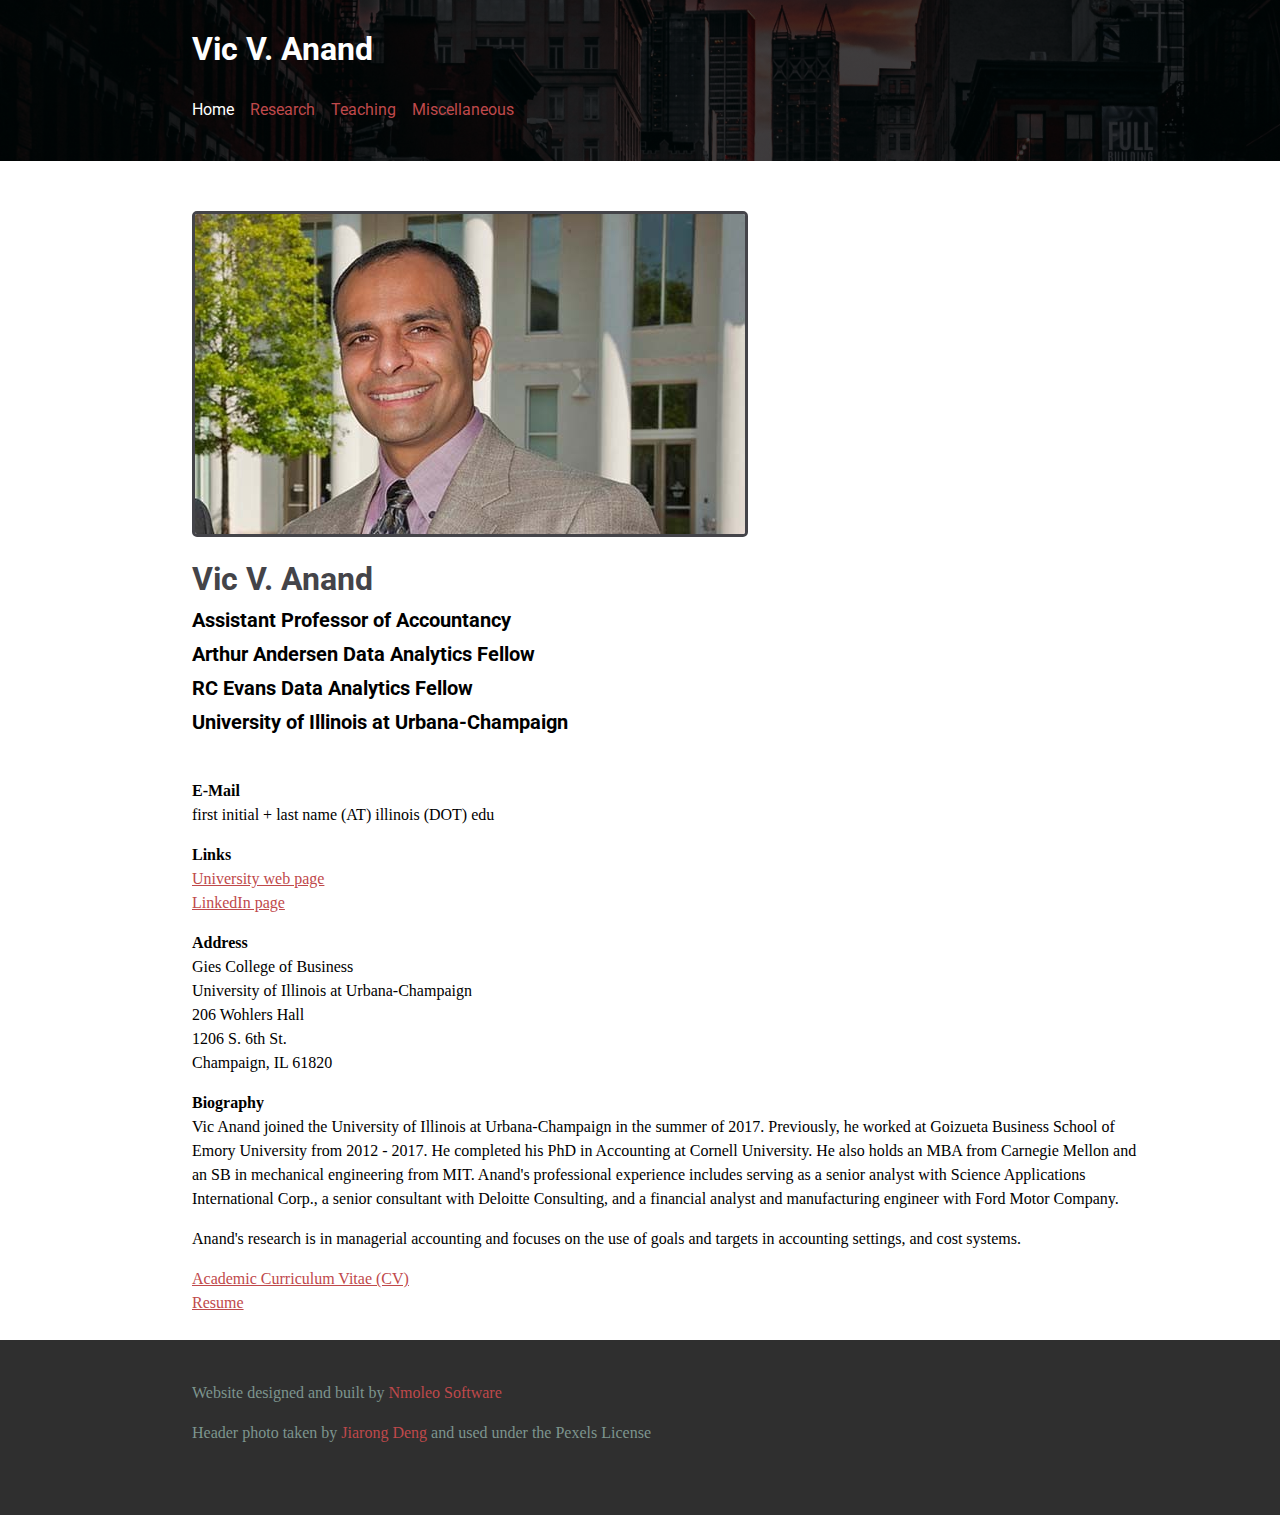
<file: index.html>
﻿<!DOCTYPE html>
<html>
    <head>
        <title>Vic V. Anand</title>

        <meta http-equiv="Content-Type" content="text/html; charset=utf-8" />
        <meta name="description" content="Vic V. Anand is an assistant professor of accounting at the University of Illinois" />
        <meta name="keywords" content="vic,vir,anand,vic anand,vikrant,vikrant anand,professor,university of illinois,illinois,university,u of i" />
        <meta name="robots" content="index,follow" />
        <meta name="DC.title" content="Vic V. Anand: Assistant Professor of Accounting" />

        <meta name="viewport" content="width=device-width, initial-scale=1.0">

        <link href="https://fonts.googleapis.com/css?family=Roboto&display=swap" rel="stylesheet">

        <link rel="stylesheet" href="style/header.css">
        <link rel="stylesheet" href="style/body.css">
        <link rel="stylesheet" href="style/footer.css">
        <link rel="stylesheet" href="style/popup.css">

        <script src="script/popup.js"></script>
    </head>

    <body>
        <div class="header">
            <h1>Vic V. Anand</h1>

            <div class="menu">
                <ul>
                    <li><a class="active">Home</a></li>
                    <li><a href="research.html">Research</a></li>
                    <li><a href="teaching.html">Teaching</a></li>
                    <li><a href="miscellaneous.html">Miscellaneous</a></li>
                </ul>
            </div>
        </div>

        <div class="body">
            <img src="img/face_photo.jpg" id="cover-img" alt="A photo of Vic V. Anand" />
            <br><br>

            <h1>Vic V. Anand</h1>
            <h2>Assistant Professor of Accountancy</h2>
            <h2>Arthur Andersen Data Analytics Fellow</h2>
            <h2>RC Evans Data Analytics Fellow</h2>
            <h2>University of Illinois at Urbana-Champaign</h2>

            <br>
            <p><b>E-Mail</b><br>
            first initial + last name (AT) illinois (DOT) edu</p>

            <p><b>Links</b><br>
            <a href="https://giesbusiness.illinois.edu/profile/vic-anand" target="_blank">University web page</a><br>
            <a href="https://www.linkedin.com/in/vic-anand/" target="_blank">LinkedIn page</a></p>

            <p>
            <b>Address</b><br>
                Gies College of Business<br>
                University of Illinois at Urbana-Champaign<br>
                206 Wohlers Hall<br>
                1206 S. 6th St.<br>
                Champaign, IL 61820
            </p>

            <p><b>Biography</b><br>
                Vic Anand joined the University of Illinois at Urbana-Champaign in the summer of 2017. Previously, he worked at Goizueta Business School of Emory University from 2012 - 2017. He completed his PhD in Accounting at Cornell University. He also holds an MBA from Carnegie Mellon and an SB in mechanical engineering from MIT. Anand's professional experience includes serving as a senior analyst with Science Applications International Corp., a senior consultant with Deloitte Consulting, and a financial analyst and manufacturing engineer with Ford Motor Company.
            </p>

            <p>
                Anand's research is in managerial accounting and focuses on the use of goals and targets in accounting settings, and cost systems. 
            </p>

            <p><a href="files/Anand_CV.pdf" target="_blank">Academic Curriculum Vitae (CV)</a>
                <br>
            <a href="files/Anand_Resume.pdf" target="_blank">Resume</a></p>
        </div>

        <div class="footer">
            <p>Website designed and built by <a href="https://www.nmoleosoftware.com" target="_blank">Nmoleo Software</a></p>

            <p>Header photo taken by <a href="https://www.pexels.com/@visionmonkeyandy" target="_blank">Jiarong Deng</a> and used under the Pexels License</p>
        </div>
    </body>
</html>
</file>
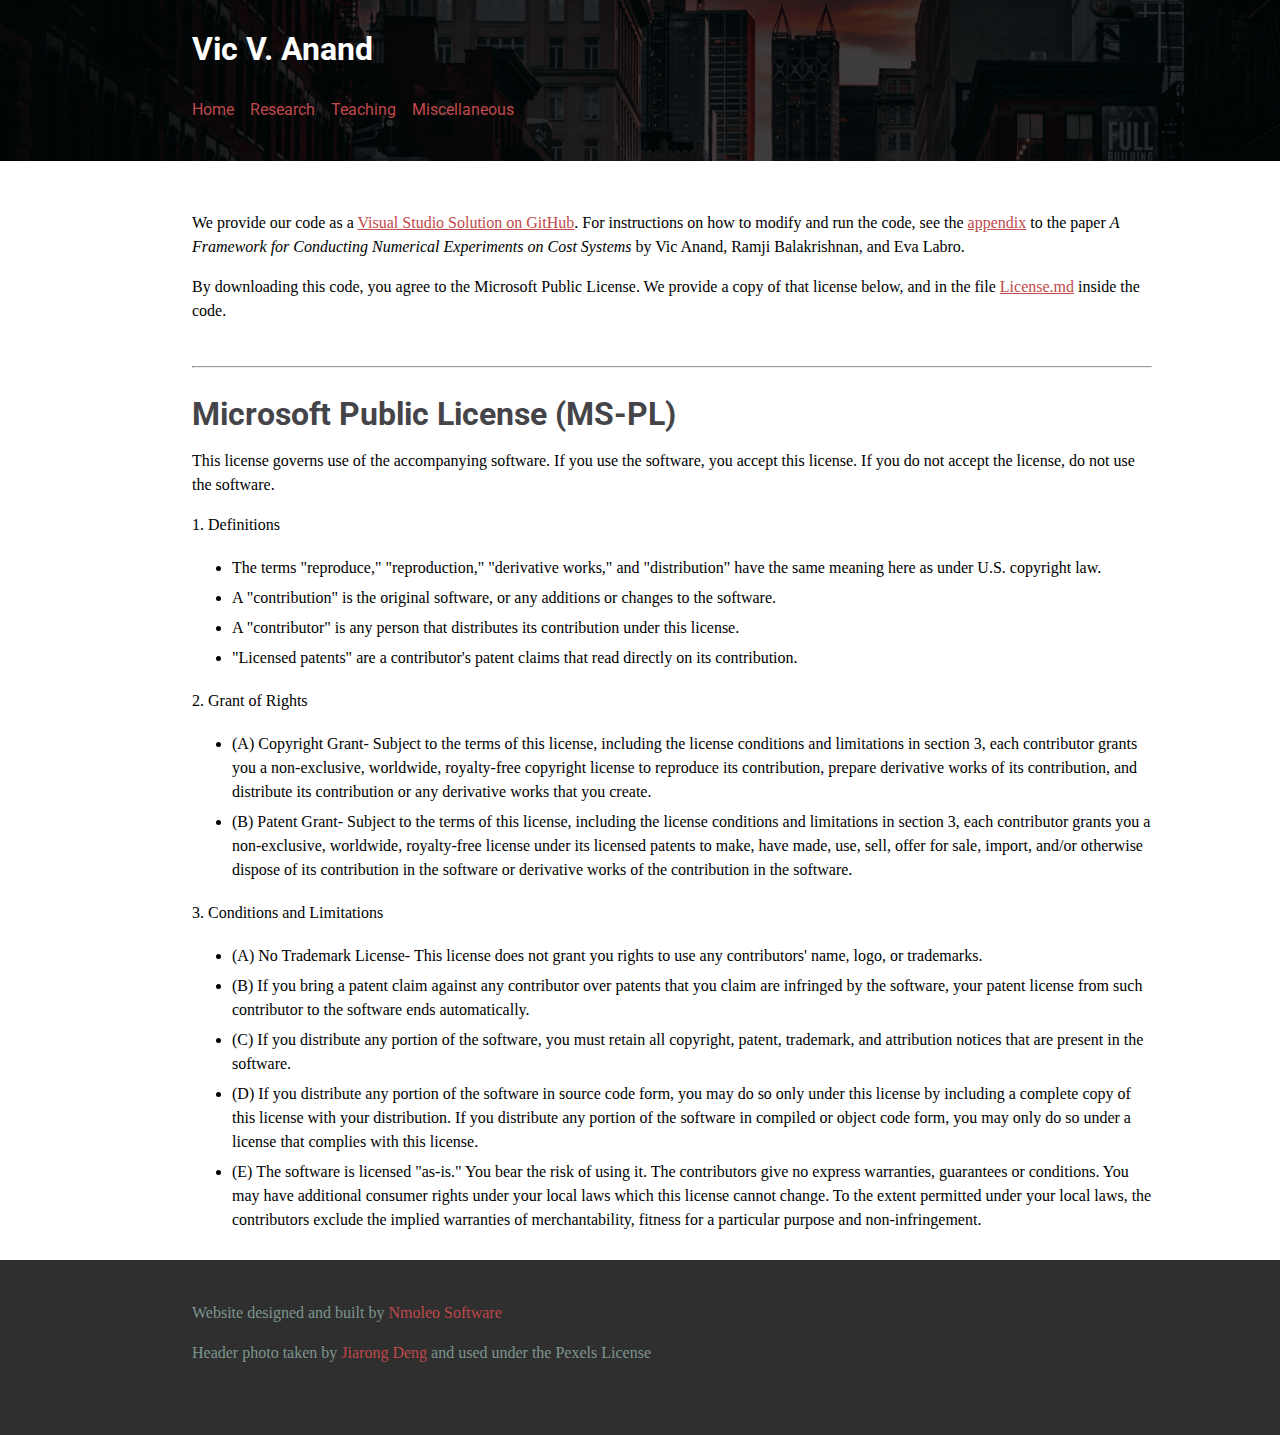
<file: cost-simulation-code-download.html>
﻿<!DOCTYPE html>
<html>
    <head>
        <title>Cost Simulation Code Download - Vic V. Anand</title>

        <meta http-equiv="Content-Type" content="text/html; charset=utf-8" />
        <meta name="description" content="Vic V. Anand is an assistant professor of accounting at the University of Illinois" />
        <meta name="keywords" content="vic,vir,anand,vic anand,vikrant,vikrant anand,professor,university of illinois,illinois,university,u of i" />
        <meta name="robots" content="index,follow" />
        <meta name="DC.title" content="Vic V. Anand: Assistant Professor of Accounting" />

        <meta name="viewport" content="width=device-width, initial-scale=1.0">

        <link href="https://fonts.googleapis.com/css?family=Roboto&display=swap" rel="stylesheet">

        <link rel="stylesheet" href="style/header.css">
        <link rel="stylesheet" href="style/body.css">
        <link rel="stylesheet" href="style/footer.css">
        <link rel="stylesheet" href="style/popup.css">

        <script src="script/popup.js"></script>
    </head>

    <body>
        <div class="header">
            <h1>Vic V. Anand</h1>

            <div class="menu">
                <ul>
                    <li><a href="index.html">Home</a></li>
                    <li><a href="research.html">Research</a></li>
                    <li><a href="teaching.html">Teaching</a></li>
                    <li><a href="miscellaneous.html">Miscellaneous</a></li>
                </ul>
            </div>
        </div>

        <div class="body">
            <p>We provide our code as a <a href="https://github.com/vanand74/CostSystemSim" target="_blank">Visual Studio Solution on GitHub</a>. For instructions on how to modify and run the code, see the <a href="https://github.com/vanand74/CostSystemSim/blob/master/ABL%20JMAR%20Online%20Appendix.pdf" target="_blank">appendix</a> to the paper <i>A Framework for Conducting Numerical Experiments on Cost Systems</i> by Vic Anand, Ramji Balakrishnan, and Eva Labro.</p>

            <p>By downloading this code, you agree to the Microsoft Public License. We provide a copy of that license below, and in the file <a href="https://github.com/vanand74/CostSystemSim/blob/master/License.md" target="_blank">License.md</a> inside the code.</p>

            <br>
            <hr />
            <br>

            <h1>Microsoft Public License (MS-PL)</h1>

            <p>This license governs use of the accompanying software. If you use the software, you accept this license. If you do not accept the license, do not use the software.</p>

            <p>1. Definitions</p>
            <ul class="bullet">
                <li>The terms "reproduce," "reproduction," "derivative works," and "distribution" have the same meaning here as under U.S. copyright law.</li>
                <li>A "contribution" is the original software, or any additions or changes to the software.</li>
                <li>A "contributor" is any person that distributes its contribution under this license.</li>
                <li>"Licensed patents" are a contributor's patent claims that read directly on its contribution.</li>
            </ul>

            <p>2. Grant of Rights</p>
            <ul class="bullet">
                <li>(A) Copyright Grant- Subject to the terms of this license, including the license conditions and limitations in section 3, each contributor grants you a non-exclusive, worldwide, royalty-free copyright license to reproduce its contribution, prepare derivative works of its contribution, and distribute its contribution or any derivative works that you create.</li>
                <li>
                    (B) Patent Grant- Subject to the terms of this license, including the license conditions and limitations in section 3, each contributor grants you a non-exclusive, worldwide, royalty-free license under its licensed patents to make, have made, use, sell, offer for sale, import, and/or otherwise dispose of its contribution in the software or derivative works of the contribution in the
                    software.
                </li>
            </ul>

            <p>3. Conditions and Limitations</p>
            <ul class="bullet">
                <li>(A) No Trademark License- This license does not grant you rights to use any contributors' name, logo, or trademarks.</li>
                <li>(B) If you bring a patent claim against any contributor over patents that you claim are infringed by the software, your patent license from such contributor to the software ends automatically.</li>
                <li>(C) If you distribute any portion of the software, you must retain all copyright, patent, trademark, and attribution notices that are present in the software.</li>
                <li>(D) If you distribute any portion of the software in source code form, you may do so only under this license by including a complete copy of this license with your distribution. If you distribute any portion of the software in compiled or object code form, you may only do so under a license that complies with this license.</li>
                <li>(E) The software is licensed "as-is." You bear the risk of using it. The contributors give no express warranties, guarantees or conditions. You may have additional consumer rights under your local laws which this license cannot change. To the extent permitted under your local laws, the contributors exclude the implied warranties of merchantability, fitness for a particular purpose and non-infringement.</li>
            </ul>
        </div>

        <div class="footer">
            <p>Website designed and built by <a href="https://www.nmoleosoftware.com" target="_blank">Nmoleo Software</a></p>

            <p>Header photo taken by <a href="https://www.pexels.com/@visionmonkeyandy" target="_blank">Jiarong Deng</a> and used under the Pexels License</p>
        </div>
    </body>
</html>
</file>
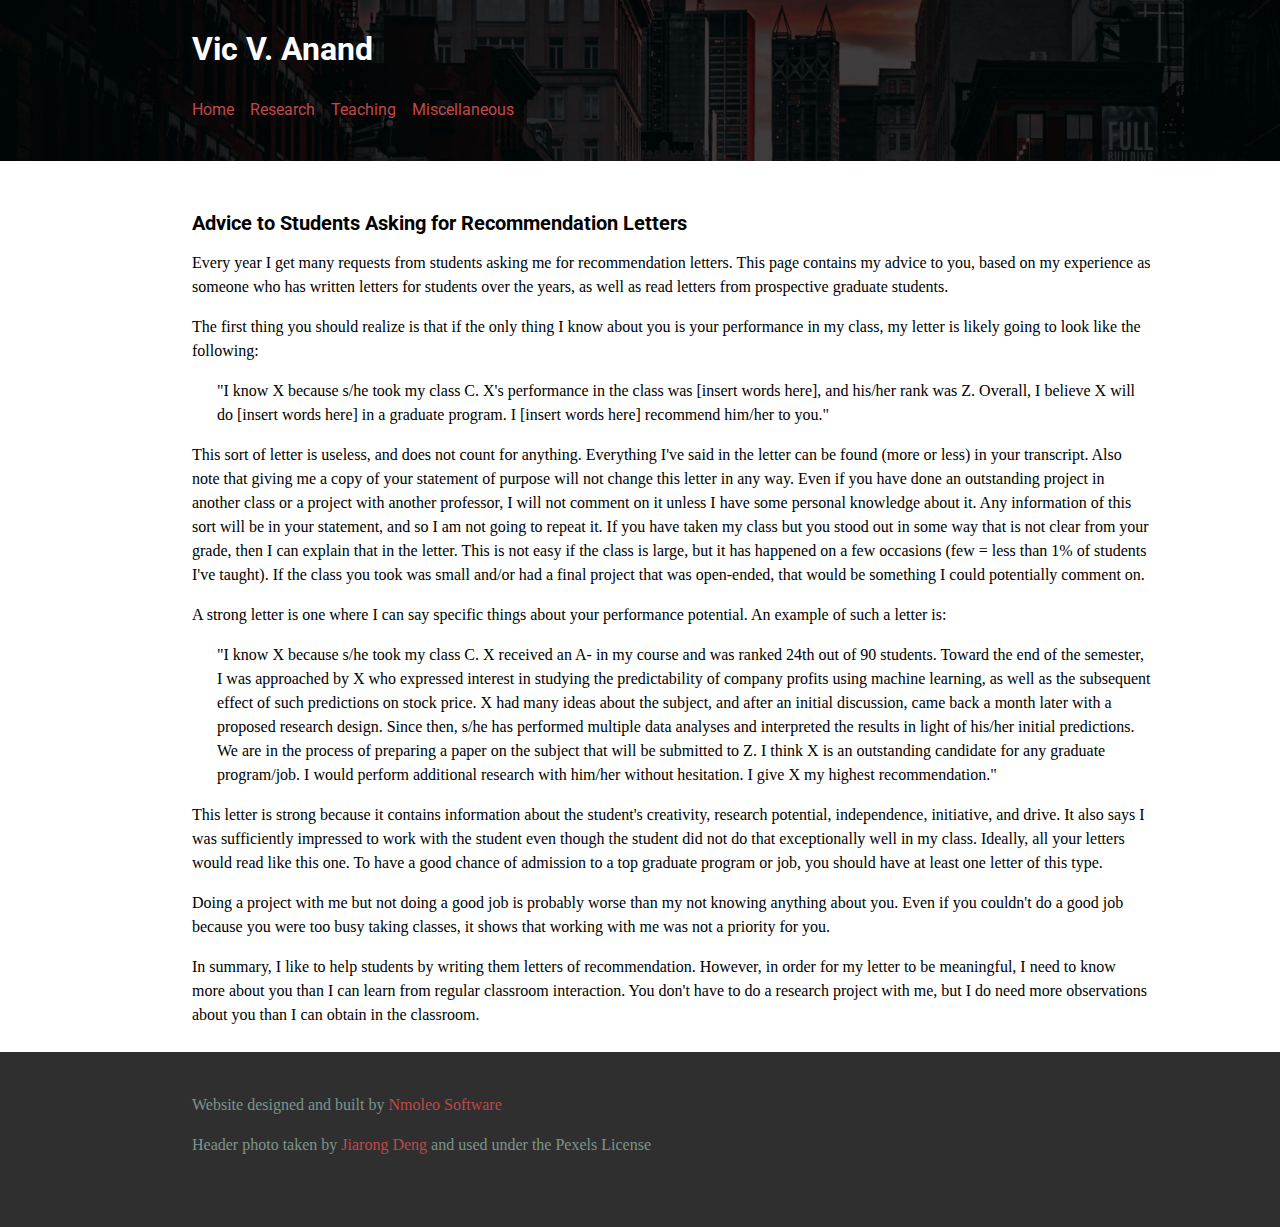
<file: letters-of-recommendation.html>
﻿<!DOCTYPE html>
<html>
    <head>
        <title>Letters of Recommendation - Vic V. Anand</title>

        <meta http-equiv="Content-Type" content="text/html; charset=utf-8" />
        <meta name="description" content="Vic V. Anand is an assistant professor of accounting at the University of Illinois" />
        <meta name="keywords" content="vic,vir,anand,vic anand,vikrant,vikrant anand,professor,university of illinois,illinois,university,u of i" />
        <meta name="robots" content="index,follow" />
        <meta name="DC.title" content="Vic V. Anand: Assistant Professor of Accounting" />

        <meta name="viewport" content="width=device-width, initial-scale=1.0">

        <link href="https://fonts.googleapis.com/css?family=Roboto&display=swap" rel="stylesheet">

        <link rel="stylesheet" href="style/header.css">
        <link rel="stylesheet" href="style/body.css">
        <link rel="stylesheet" href="style/footer.css">
        <link rel="stylesheet" href="style/popup.css">

        <script src="script/popup.js"></script>
    </head>

    <body>
        <div class="header">
            <h1>Vic V. Anand</h1>

            <div class="menu">
                <ul>
                    <li><a href="index.html">Home</a></li>
                    <li><a href="research.html">Research</a></li>
                    <li><a href="teaching.html">Teaching</a></li>
                    <li><a href="miscellaneous.html">Miscellaneous</a></li>
                </ul>
            </div>
        </div>

        <div class="body">
            <h2>Advice to Students Asking for Recommendation Letters</h2>

            <p>
                Every year I get many requests from students asking me for recommendation letters. This page contains my advice to you,
                based on my experience as someone who has written letters for students over the years,
                as well as read letters from prospective graduate students.
            </p>

            <p>
                The first thing you should realize is that if the only thing I know about you is your performance in my class,
                my letter is likely going to look like the following:
            </p>

            <p class="indent">
                "I know X because s/he took my class C. X's performance in the class was [insert words here],
                and his/her rank was Z. Overall, I believe X will do [insert words here] in a graduate program.
                I [insert words here] recommend him/her to you."
            </p>

            <p>
                This sort of letter is useless, and does not
                count for anything. Everything I've said in the letter can be found (more or less) in your
                transcript. Also note that giving me a copy of your statement of purpose will not change this
                letter in any way. Even if you have done an outstanding project in another class or a project
                with another professor, I will not comment on it unless I have some personal knowledge about it.
                Any information of this sort will be in your statement, and so I am not going to repeat it.
                If you have taken my class but you stood out in some way that is not clear from your grade,
                then I can explain that in the letter. This is not easy if the class is large, but it has happened
                on a few occasions (few = less than 1% of students I've taught). If the class you took was small
                and/or had a final project that was open-ended, that would be something I could potentially comment on.
            </p>

            <p>A strong letter is one where I can say specific things about your performance potential. An example of such a letter is:</p>

            <p class="indent">
                "I know X because s/he took my class C. X received an A- in my course and was ranked 24th out of
                90 students. Toward the end of the semester, I was approached by X who expressed interest in
                studying the predictability of company profits using machine learning, as well as the subsequent
                effect of such predictions on stock price.
                X had many ideas about the subject, and after an initial discussion, came back a month later
                with a proposed research design. Since then, s/he has performed multiple data analyses and interpreted
                the results in light of his/her initial predictions. We are in the process of preparing a paper on the
                subject that will be submitted to Z. I think X is an outstanding candidate for any graduate program/job.
                I would perform additional research with him/her without hesitation. I give X my highest recommendation."
            </p>

            <p>
                This letter is strong because it contains information about the student's creativity, research potential,
                independence, initiative, and drive. It also says I was sufficiently impressed to work with the student
                even though the student did not do that exceptionally well in my class. Ideally, all your letters would read like this one.
                To have a good chance of admission to a top graduate program or job, you should have at least one letter of this type.
            </p>

            <p>
                Doing a project with me but not doing a good job is probably worse than my not knowing anything about you.
                Even if you couldn't do a good job because you were too busy taking classes, it shows that working with me
                was not a priority for you.
            </p>

            <p>
                In summary, I like to help students by writing them letters of recommendation. However, in order for
                my letter to be meaningful, I need to know more about you than I can learn from regular classroom
                interaction. You don't have to do a research project with me, but I do need more observations about you
                than I can obtain in the classroom.
            </p>
        </div>

        <div class="footer">
            <p>Website designed and built by <a href="https://www.nmoleosoftware.com" target="_blank">Nmoleo Software</a></p>

            <p>Header photo taken by <a href="https://www.pexels.com/@visionmonkeyandy" target="_blank">Jiarong Deng</a> and used under the Pexels License</p>
        </div>
    </body>
</html>
</file>
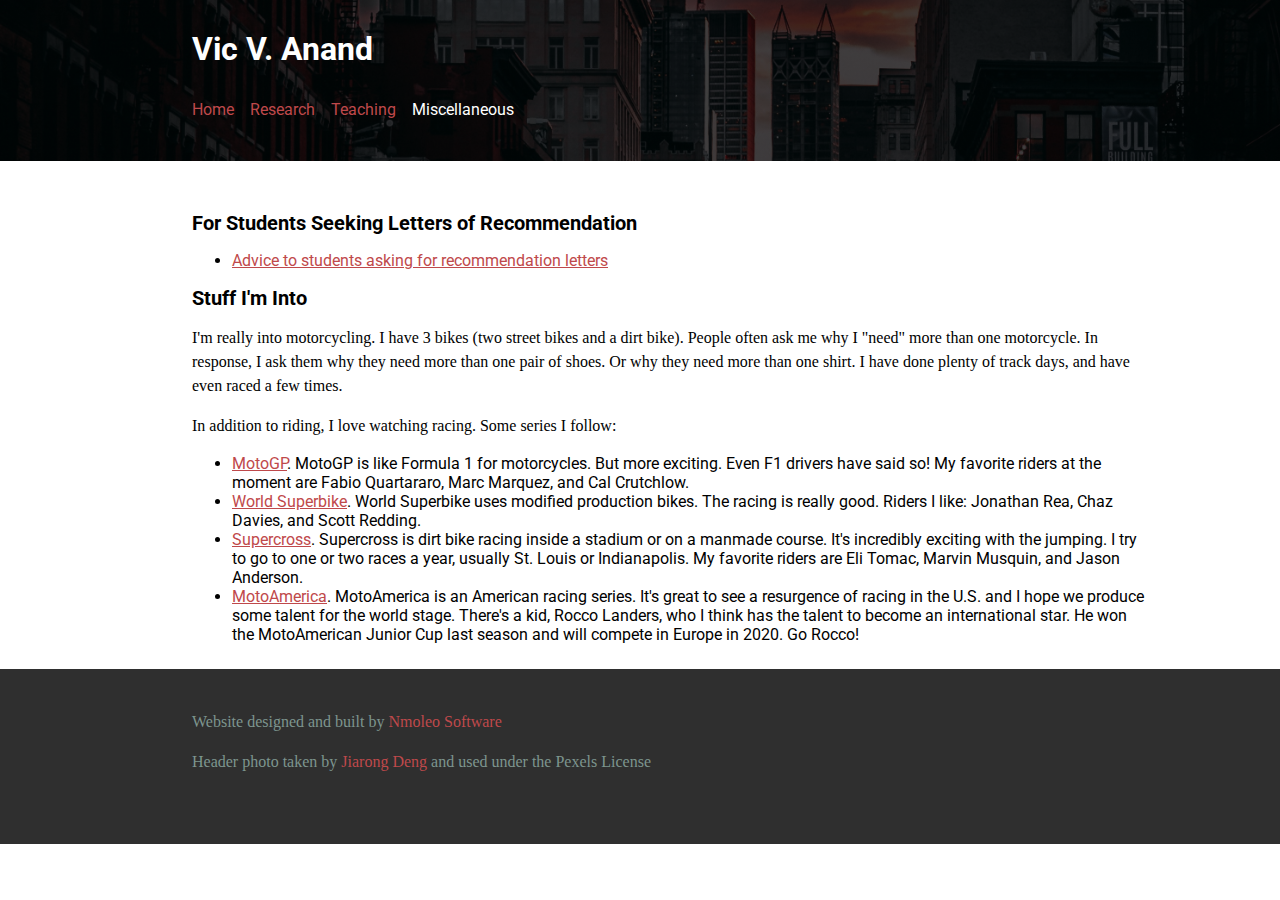
<file: miscellaneous.html>
﻿<!DOCTYPE html>
<html>
    <head>
        <title>Miscellaneous - Vic V. Anand</title>

        <meta http-equiv="Content-Type" content="text/html; charset=utf-8" />
        <meta name="description" content="Vic V. Anand is an assistant professor of accounting at the University of Illinois" />
        <meta name="keywords" content="vic,vir,anand,vic anand,vikrant,vikrant anand,professor,university of illinois,illinois,university,u of i" />
        <meta name="robots" content="index,follow" />
        <meta name="DC.title" content="Vic V. Anand: Assistant Professor of Accounting" />

        <meta name="viewport" content="width=device-width, initial-scale=1.0">

        <link href="https://fonts.googleapis.com/css?family=Roboto&display=swap" rel="stylesheet">

        <link rel="stylesheet" href="style/header.css">
        <link rel="stylesheet" href="style/body.css">
        <link rel="stylesheet" href="style/footer.css">
        <link rel="stylesheet" href="style/popup.css">

        <script src="script/popup.js"></script>
    </head>

    <body>
        <div class="header">
            <h1>Vic V. Anand</h1>

            <div class="menu">
                <ul>
                    <li><a href="index.html">Home</a></li>
                    <li><a href="research.html">Research</a></li>
                    <li><a href="teaching.html">Teaching</a></li>
                    <li><a class="active">Miscellaneous</a></li>
                </ul>
            </div>
        </div>

        <div class="body">
            <h2>For Students Seeking Letters of Recommendation</h2>
            <ul>
                <li><a href="letters-of-recommendation.html">Advice to students asking for recommendation letters</a></li>
            </ul>

            <h2>Stuff I'm Into</h2>
            <p>
                I'm really into motorcycling. I have 3 bikes (two street bikes and a dirt bike). People often ask me why
                I "need" more than one motorcycle. In response, I ask them why they need more than one pair of shoes. Or why
                they need more than one shirt. I have done plenty of track days, and have even raced a few times.
            </p>
            <p>In addition to riding, I love watching racing. Some series I follow:</p>
            <ul>
                <li>
                    <a href="https://www.motogp.com/" target="_blank">MotoGP</a>. MotoGP is like Formula 1 for motorcycles. But more exciting. Even F1 drivers
                    have said so! My favorite riders at the moment are Fabio Quartararo, Marc Marquez, and Cal Crutchlow.
                </li>
                <li>
                    <a href="http://www.worldsbk.com/" target="_blank">World Superbike</a>. World Superbike uses modified production bikes. The racing
                    is really good. Riders I like: Jonathan Rea, Chaz Davies, and Scott Redding.
                </li>
                <li>
                    <a href="https://www.supercrosslive.com/" target="_blank">Supercross</a>. Supercross is dirt bike racing inside a stadium or on a manmade course. It's
                    incredibly exciting with the jumping. I try to go to one or two races a year, usually St. Louis or Indianapolis.
                    My favorite riders are Eli Tomac, Marvin Musquin, and Jason Anderson.
                </li>
                <li>
                    <a href="https://motoamerica.com/" target="_blank">MotoAmerica</a>. MotoAmerica is an American racing series. It's great
                    to see a resurgence of racing in the U.S. and I hope we produce some talent for the world stage. There's a kid,
                    Rocco Landers, who I think has the talent to become an international star. He won the MotoAmerican Junior Cup last
                    season and will compete in Europe in 2020. Go Rocco!
                </li>
            </ul>
        </div>

        <div class="footer">
            <p>Website designed and built by <a href="https://www.nmoleosoftware.com" target="_blank">Nmoleo Software</a></p>

            <p>Header photo taken by <a href="https://www.pexels.com/@visionmonkeyandy" target="_blank">Jiarong Deng</a> and used under the Pexels License</p>
        </div>
    </body>
</html>
</file>
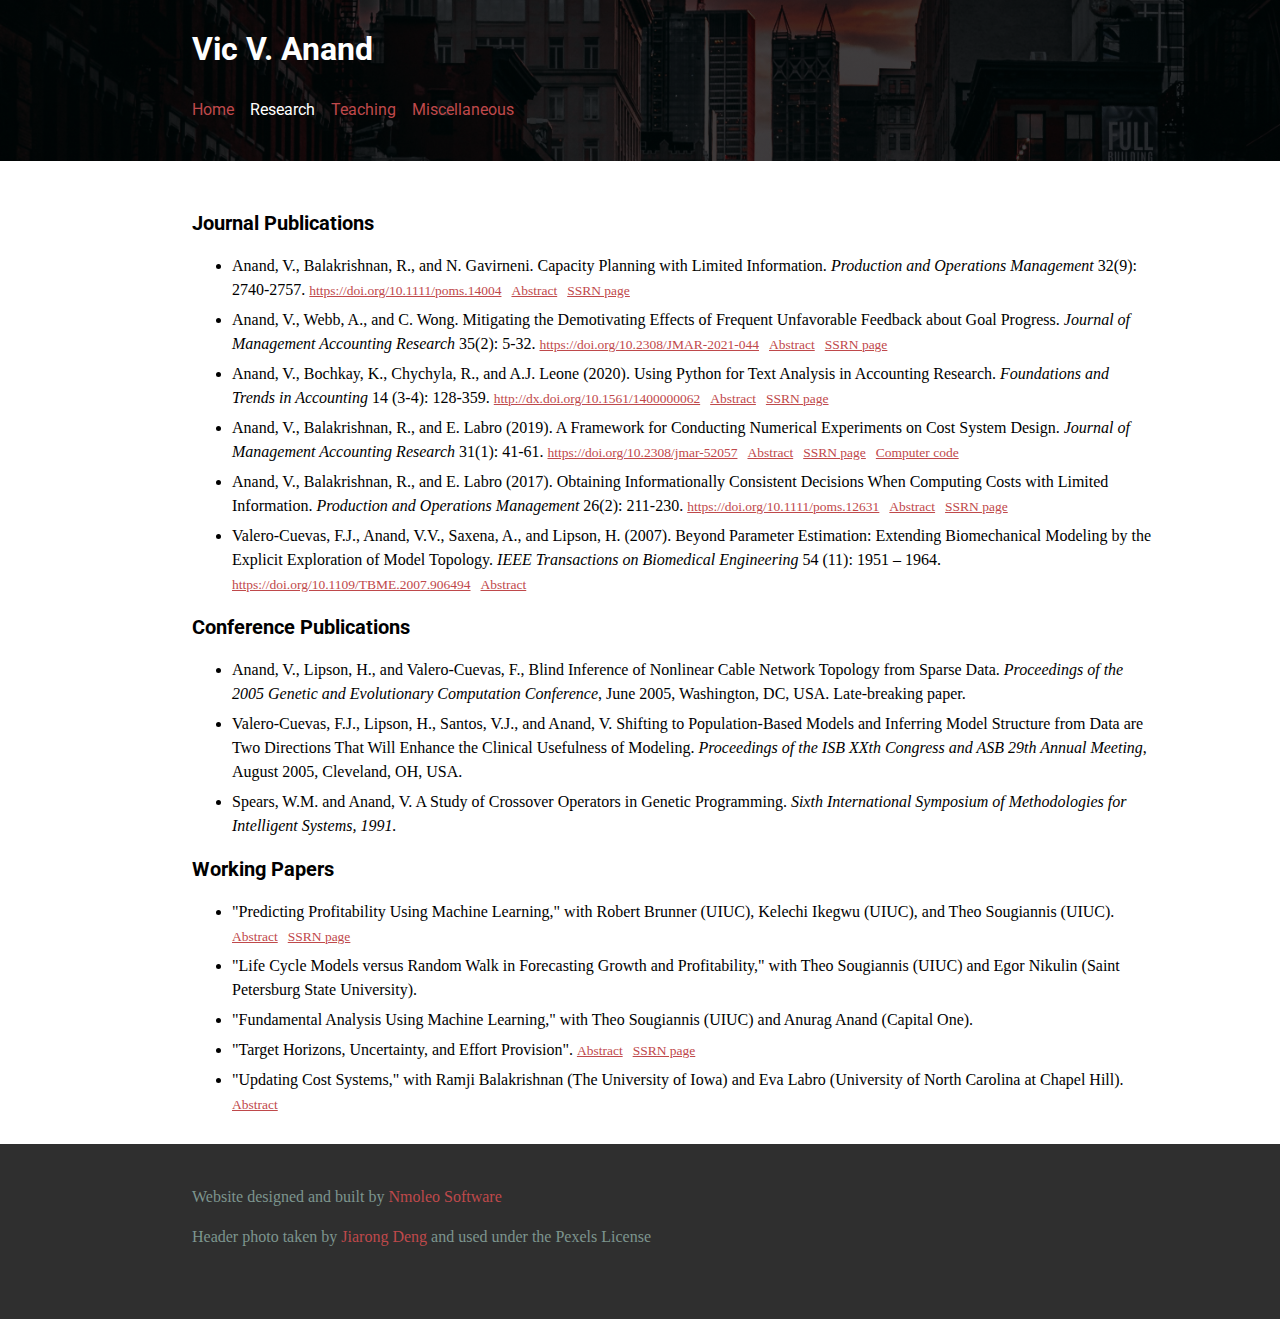
<file: research.html>
﻿<!DOCTYPE html>
<html>
    <head>
        <title>Research - Vic V. Anand</title>

        <meta http-equiv="Content-Type" content="text/html; charset=utf-8" />
        <meta name="description" content="Vic V. Anand is an assistant professor of accounting at the University of Illinois" />
        <meta name="keywords" content="vic,vir,anand,vic anand,vikrant,vikrant anand,professor,university of illinois,illinois,university,u of i" />
        <meta name="robots" content="index,follow" />
        <meta name="DC.title" content="Vic V. Anand: Assistant Professor of Accounting" />

        <meta name="viewport" content="width=device-width, initial-scale=1.0">

        <link href="https://fonts.googleapis.com/css?family=Roboto&display=swap" rel="stylesheet">

        <link rel="stylesheet" href="style/header.css">
        <link rel="stylesheet" href="style/body.css">
        <link rel="stylesheet" href="style/footer.css">
        <link rel="stylesheet" href="style/popup.css">

        <script src="script/popup.js"></script>

        <script src="script/abstracts.js"></script>
    </head>

    <body>
        <div class="header">
            <h1>Vic V. Anand</h1>

            <div class="menu">
                <ul>
                    <li><a href="index.html">Home</a></li>
                    <li><a class="active">Research</a></li>
                    <li><a href="teaching.html">Teaching</a></li>
                    <li><a href="miscellaneous.html">Miscellaneous</a></li>
                </ul>
            </div>
        </div>

        <div class="body" onload="init">
            <h2>Journal Publications</h2>
            <ul class="bullet">
                <li class="research">
                    Anand, V., Balakrishnan, R., and N. Gavirneni. 
                    Capacity Planning with Limited Information. 
                    <i>Production and Operations Management​</i> 32(9): 2740-2757. <a href="https://doi.org/10.1111/poms.14004" target="_blank">https://doi.org/10.1111/poms.14004</a>
                    <a onclick="showPopup(abstracts['CP']);">Abstract</a> <a href="https://papers.ssrn.com/abstract=4397330" target="_blank">SSRN page​</a>
                </li>
                <li class="research">
                    Anand, V., Webb, A., and C. Wong.
                    Mitigating the Demotivating Effects of Frequent Unfavorable Feedback about Goal Progress.
                    <i>Journal of Management Accounting Research</i> 35(2): 5-32. <a href="https://doi.org/10.2308/JMAR-2021-044" target="_blank">https://doi.org/10.2308/JMAR-2021-044</a>
                    <a onclick="showPopup(abstracts['AWW']);">Abstract</a> <a href="https://papers.ssrn.com/abstract=3226304" target="_blank">SSRN page</a>
                </li>
                <li class="research">
                    Anand, V., Bochkay, K., Chychyla, R., and A.J. Leone (2020).
                    Using Python for Text Analysis in Accounting Research.
                    <i>Foundations and Trends in Accounting</i> 14 (3-4): 128-359. <a href="http://dx.doi.org/10.1561/1400000062" target="_blank">http://dx.doi.org/10.1561/1400000062</a>
                    <a onclick="showPopup(abstracts['FTA_Python']);">Abstract</a> <a href="https://papers.ssrn.com/abstract=3576098" target="_blank">SSRN page</a>
                </li>
                <li class="research">
                    Anand, V., Balakrishnan, R., and E. Labro (2019).
                    A Framework for Conducting Numerical Experiments on Cost System Design.
                    <i>Journal of Management Accounting Research</i> 31(1): 41-61. <a href="https://doi.org/10.2308/jmar-52057" target="_blank">https://doi.org/10.2308/jmar-52057</a>
                    <a onclick="showPopup(abstracts['ABL_JMAR']);">Abstract</a> <a href="https://papers.ssrn.com/sol3/papers.cfm?abstract_id=2994065" target="_blank">SSRN page</a> <a href="cost-simulation-code-download.html" target="_blank">Computer code</a>
                </li>
                <li class="research">
                    Anand, V., Balakrishnan, R., and E. Labro (2017).
                    Obtaining Informationally Consistent Decisions When Computing Costs with Limited Information.
                    <i>Production and Operations Management​</i> 26(2): 211-230. <a href="https://doi.org/10.1111/poms.12631" target="_blank">https://doi.org/10.1111/poms.12631</a>
                    <a onclick="showPopup(abstracts['ABL1']);">Abstract</a> <a href="https://papers.ssrn.com/sol3/papers.cfm?abstract_id=2827089" target="_blank">SSRN page​</a>
                </li>
                <li class="research">
                    Valero-Cuevas, F.J., Anand, V.V., Saxena, A., and Lipson, H. (2007).
                    Beyond Parameter Estimation: Extending Biomechanical Modeling by the Explicit Exploration of Model Topology.
                    <i>IEEE Transactions on Biomedical Engineering</i> 54 (11): 1951 – 1964.
                    <a href="https://doi.org/10.1109/TBME.2007.906494" target="_blank">https://doi.org/10.1109/TBME.2007.906494</a>
                    <a onclick="showPopup(abstracts['Francisco']);">Abstract</a>
                </li>
            </ul>

            <h2>Conference Publications</h2>
            <ul class="bullet">
                <li class="research">Anand, V., Lipson, H., and Valero-Cuevas, F., Blind Inference of Nonlinear Cable Network Topology from Sparse Data. <i>Proceedings of the 2005 Genetic and Evolutionary Computation Conference</i>, June 2005, Washington, DC, USA. Late-breaking paper.</li>
                <li class="research">Valero-Cuevas, F.J., Lipson, H., Santos, V.J., and Anand, V. Shifting to Population-Based Models and Inferring Model Structure from Data are Two Directions That Will Enhance the Clinical Usefulness of Modeling. <i>Proceedings of the ISB XXth Congress and ASB 29th Annual Meeting</i>, August 2005, Cleveland, OH, USA.</li>
                <li class="research">Spears, W.M. and Anand, V. A Study of Crossover Operators in Genetic Programming. <i>Sixth International Symposium of Methodologies for Intelligent Systems, 1991.</i></li>
            </ul>

            <h2>Working Papers</h2>
            <ul class="bullet">
                <li class="research">"Predicting Profitability Using Machine Learning," with Robert Brunner (UIUC), Kelechi Ikegwu (UIUC), and Theo Sougiannis (UIUC). <a onclick="showPopup(abstracts['ABIS']);">Abstract</a> <a href="https://papers.ssrn.com/sol3/papers.cfm?abstract_id=3466478" target="_blank">SSRN page</a></li>
                <li class="research">"Life Cycle Models versus Random Walk in Forecasting Growth and Profitability," with Theo Sougiannis (UIUC) and Egor Nikulin (Saint Petersburg State University).</li>
                <li class="research">"Fundamental Analysis Using Machine Learning," with Theo Sougiannis (UIUC) and Anurag Anand (Capital One).</li>
                <li class="research">"Target Horizons, Uncertainty, and Effort Provision". <a onclick="showPopup(abstracts['DP1']);">Abstract</a> <a href="https://papers.ssrn.com/sol3/papers.cfm?abstract_id=2896912" target="_blank">SSRN page</a></li>
                <li class="research">"Updating Cost Systems," with Ramji Balakrishnan (The University of Iowa) and Eva Labro (University of North Carolina at Chapel Hill). <a onclick="showPopup(abstracts['ABL2']);">Abstract</a></li>
            </ul>

        </div>

        <div id="popup" class="popup">
            <div class="popup-content">
                <span class="close" onclick="popup.style.display = 'none';">&times;</span>
                <div id="popup-content"></div>
            </div>
        </div>

        <div class="footer">
            <p>Website designed and built by <a href="https://www.nmoleosoftware.com" target="_blank">Nmoleo Software</a></p>

            <p>Header photo taken by <a href="https://www.pexels.com/@visionmonkeyandy" target="_blank">Jiarong Deng</a> and used under the Pexels License</p>
        </div>
    </body>
</html>
</file>
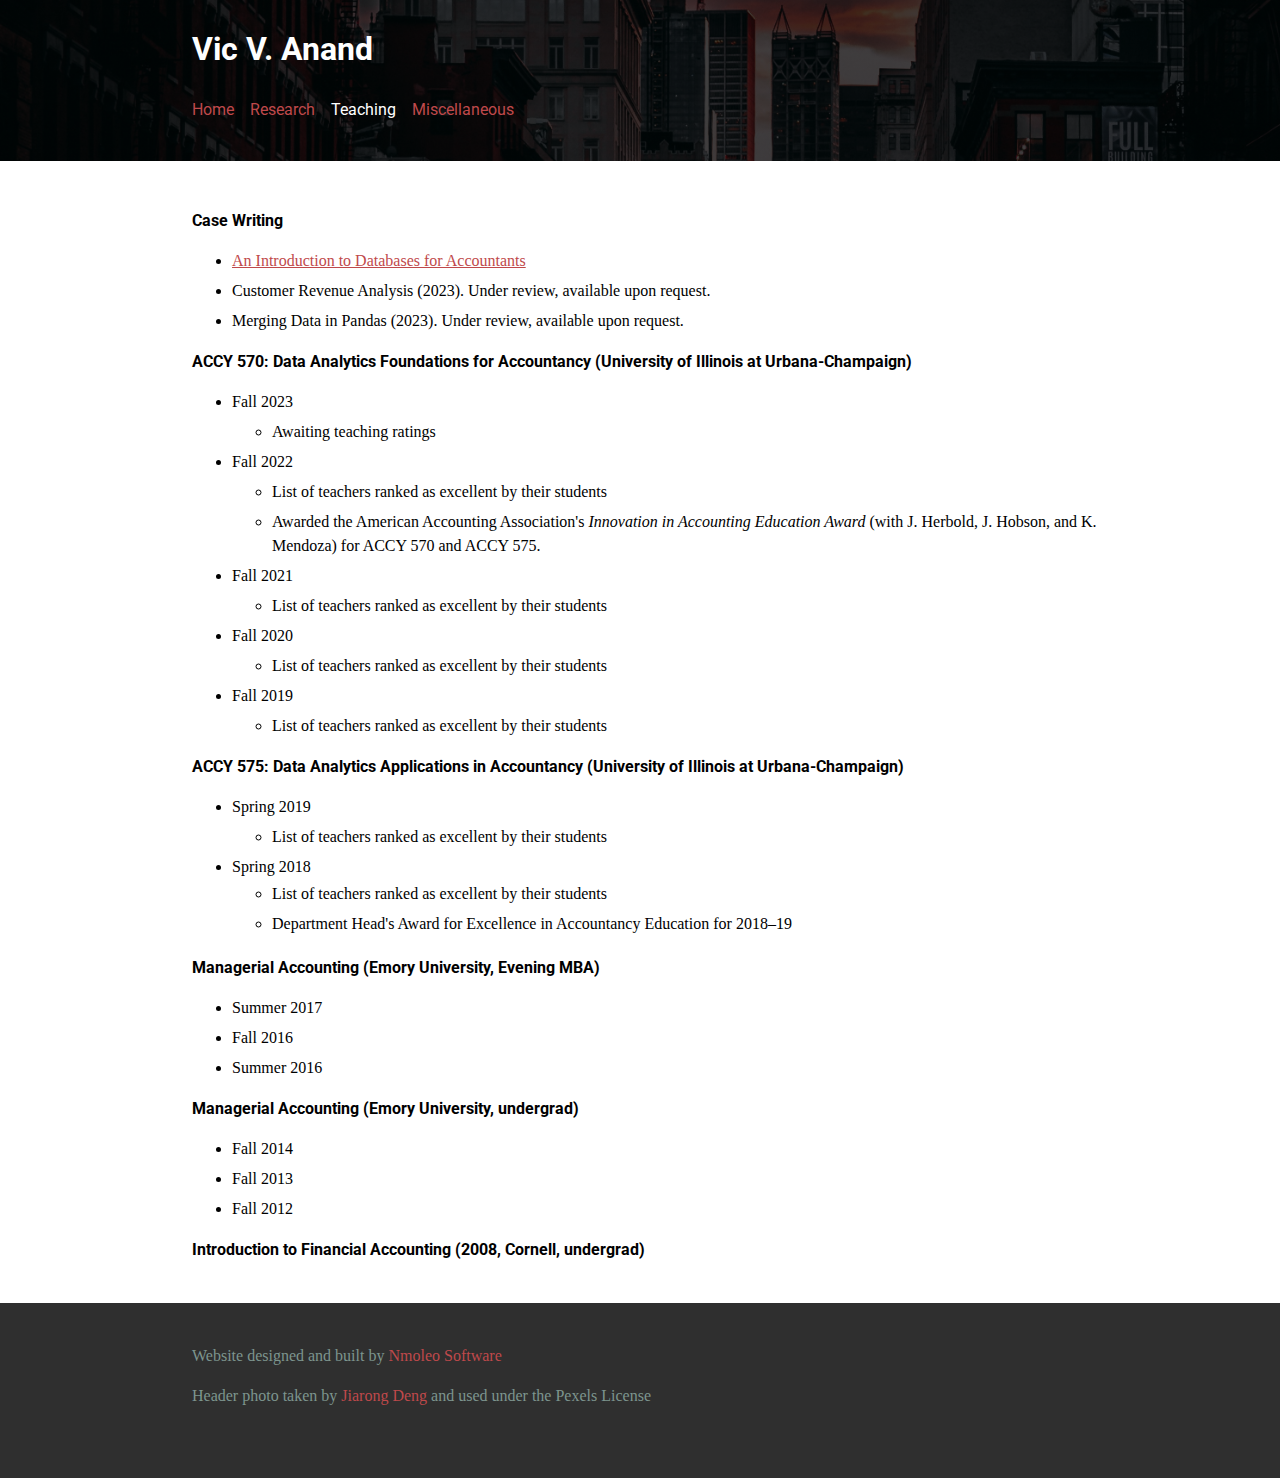
<file: teaching.html>
﻿<!DOCTYPE html>
<html>
    <head>
        <title>Teaching - Vic V. Anand</title>

        <meta http-equiv="Content-Type" content="text/html; charset=utf-8" />
        <meta name="description" content="Vic V. Anand is an assistant professor of accounting at the University of Illinois" />
        <meta name="keywords" content="vic,vir,anand,vic anand,vikrant,vikrant anand,professor,university of illinois,illinois,university,u of i" />
        <meta name="robots" content="index,follow" />
        <meta name="DC.title" content="Vic V. Anand: Assistant Professor of Accounting" />

        <meta name="viewport" content="width=device-width, initial-scale=1.0">

        <link href="https://fonts.googleapis.com/css?family=Roboto&display=swap" rel="stylesheet">

        <link rel="stylesheet" href="style/header.css">
        <link rel="stylesheet" href="style/body.css">
        <link rel="stylesheet" href="style/footer.css">
        <link rel="stylesheet" href="style/popup.css">

        <script src="script/popup.js"></script>
    </head>

    <body>
        <div class="header">
            <h1>Vic V. Anand</h1>

            <div class="menu">
                <ul>
                    <li><a href="index.html">Home</a></li>
                    <li><a href="research.html">Research</a></li>
                    <li><a class="active">Teaching</a></li>
                    <li><a href="miscellaneous.html">Miscellaneous</a></li>
                </ul>
            </div>
        </div>

        <div class="body">
            <b>Case Writing</b>
            <ul class="bullet">
                <li><a href="https://www.centerforanalytics.giesbusiness.illinois.edu/content/case-studies/database-for-accountants" target="_blank">An Introduction to Databases for Accountants</a></li>
                <li>Customer Revenue Analysis (2023). Under review, available upon request.</li>
                <li>Merging Data in Pandas (2023). Under review, available upon request.</li>
            </ul>

            <b>ACCY 570: Data Analytics Foundations for Accountancy (University of Illinois at Urbana-Champaign)</b>
            <ul class="bullet">
                <li>Fall 2023</li>
				<ul class="bullet">
                    <li>Awaiting teaching ratings</li>
                </ul>
                <li>Fall 2022</li>
				<ul class="bullet">
                    <li>List of teachers ranked as excellent by their students</li>
                    <li>Awarded the American Accounting Association's <i>Innovation in Accounting Education Award</i> (with J. Herbold, J. Hobson, and K. Mendoza) for ACCY 570 and ACCY 575.</li>
                </ul>
                <li>Fall 2021</li>
				<ul class="bullet">
                    <li>List of teachers ranked as excellent by their students</li>
                </ul>
                <li>Fall 2020</li>
				<ul class="bullet">
                    <li>List of teachers ranked as excellent by their students</li>
                </ul>
                <li>Fall 2019</li>
                <ul class="bullet">
                    <li>List of teachers ranked as excellent by their students</li>
                </ul>
            </ul>

            <b>ACCY 575: Data Analytics Applications in Accountancy (University of Illinois at Urbana-Champaign)</b>
            <ul class="bullet">
                <li>Spring 2019</li>
                <ul class="bullet">
                    <li>List of teachers ranked as excellent by their students</li>
                </ul>
                <li>
                    Spring 2018
                    <ul class="bullet">
                        <li>List of teachers ranked as excellent by their students</li>
                        <li>Department Head's Award for Excellence in Accountancy Education for 2018–19</li>
                    </ul>
                </li>
            </ul>

            <b>Managerial Accounting (Emory University, Evening MBA)</b>
            <ul class="bullet">
                <li>Summer 2017</li>
                <li>Fall 2016</li>
                <li>Summer 2016</li>
            </ul>

            <b>Managerial Accounting (Emory University, undergrad)</b>
            <ul class="bullet">
                <li>Fall 2014</li>
                <li>Fall 2013</li>
                <li>Fall 2012</li>
            </ul>

            <b>​Introduction to Financial Accounting (2008, Cornell, undergrad)</b><br><br>
        </div>

        <div class="footer">
            <p>Website designed and built by <a href="https://www.nmoleosoftware.com" target="_blank">Nmoleo Software</a></p>

            <p>Header photo taken by <a href="https://www.pexels.com/@visionmonkeyandy" target="_blank">Jiarong Deng</a> and used under the Pexels License</p>
        </div>
    </body>
</html>
</file>
<file: style/header.css>
.header {
    width: 100%;
    color: white;
    padding: 30px 10px 10px 10px;
    background: linear-gradient( rgba(0, 0, 0, 0.75), rgba(0, 0, 0, 0.75) ), url('../img/header_bg.jpg');
    background-size: cover;
    margin: 0 0 50px 0;
}

.header h1 {
    color: white;
}

.menu {
    font-family: 'Roboto';
}

.menu a {
    display: block;
    padding: 16px;
}

.menu a:first-child {
    padding-left: 0px;
}

.menu a:hover {
    color: white;
}

.menu .active {
    color: white;
    cursor: grabbing;
}

.menu ul {
    list-style-type: none;
    text-align: center;
}

@media only screen and (min-width: 1000px) {
    .header {
        padding-left: 15%;
    }

    .menu ul {
        display: flex;
        justify-content: left;
        padding-left: 0;
    }
}

@media only screen and (min-width: 700px) and (max-width: 1000px) {
    .menu ul {
        display: flex;
        justify-content: center;
        padding: 0;
        margin: 0;
    }

    .header {
        padding-left: 50px;
    }
}

@media only screen and (max-width: 700px) {
    .menu ul {
        display: flex;
        justify-content: left;
        padding-left: 0;
    }

    .header {
        padding-left: 50px;
    }
}
.menu li {
    display: inline;
    float: left;
}
</file>
<file: style/body.css>
a {
    color: #BF494B;
    text-decoration: none;

    -o-transition: .25s;
    -ms-transition: .25s;
    -moz-transition: .25s;
    -webkit-transition: .25s;
    transition: .25s;
}

a:hover {
    color: black;
    cursor: grabbing;
}

body {
    font-family: 'Roboto';
    margin: 0;
    padding: 0;
    max-width: 100vw;
    overflow-x: hidden;
}

.body {
    padding-left: 50px;
    max-width: 75vw;
}

h1 {
    color: #444449;
    margin: 0;
}

h2 { 
    font-size: 20px;
    margin: 10px 0;
}

p, .bullet li {
    line-height: 1.5;
    font-family: "Roboto Light";
}

.bullet li {
    padding: 3px 0;
}

img {
    border: 3px solid #444449;
    border-radius: 5px;
}

@media only screen and (min-width: 1000px) {
    .body {
        padding-left: 15%;
    }
}

@media only screen and (min-width: 700px) {
    img {
        width: 550px;
        height: auto;
    }
}

@media only screen and (max-width: 700px) {
    img {
        width: 75vw;
        height: auto;
    }
}

.body a {
    text-decoration: underline;    
}

.research a {
    font-size: 13.5px;
    margin-right: 6px;
}

.indent {
    padding-left: 25px;
}
</file>
<file: style/footer.css>
.footer {
    width: 100%;
    background-color: #2F2F2F;
    color: #7D958E;

    margin: 25px 0 0 0;
    padding: 25px 25px 25px 50px;
    height: 125px;
}

@media only screen and (min-width: 1000px) {
    .footer {
        padding-left: 15%;
    }
}
</file>
<file: style/popup.css>
.popup {
    display: none;
    position: fixed;
    z-index: 1;
    left: 0;
    top: 0;
    width: 100%;
    height: 100%;
    overflow: auto;
    background-color: rgb(0,0,0);
    background-color: rgba(0,0,0,0.4);
}
  
.popup-content {
    background-color: #fefefe;
    margin: 15% auto;
    padding: 25px;
    border: 1px solid #888;
    /*border-radius: 0px;*/
    width: 80%;
    max-width: 90vw;
}
  
.close {
    color: #aaa;
    float: right;
    font-size: 28px;
    font-weight: bold;
}
  
.close:hover, .close:focus {
    color: black;
    text-decoration: none;
    cursor: pointer;
}
</file>
